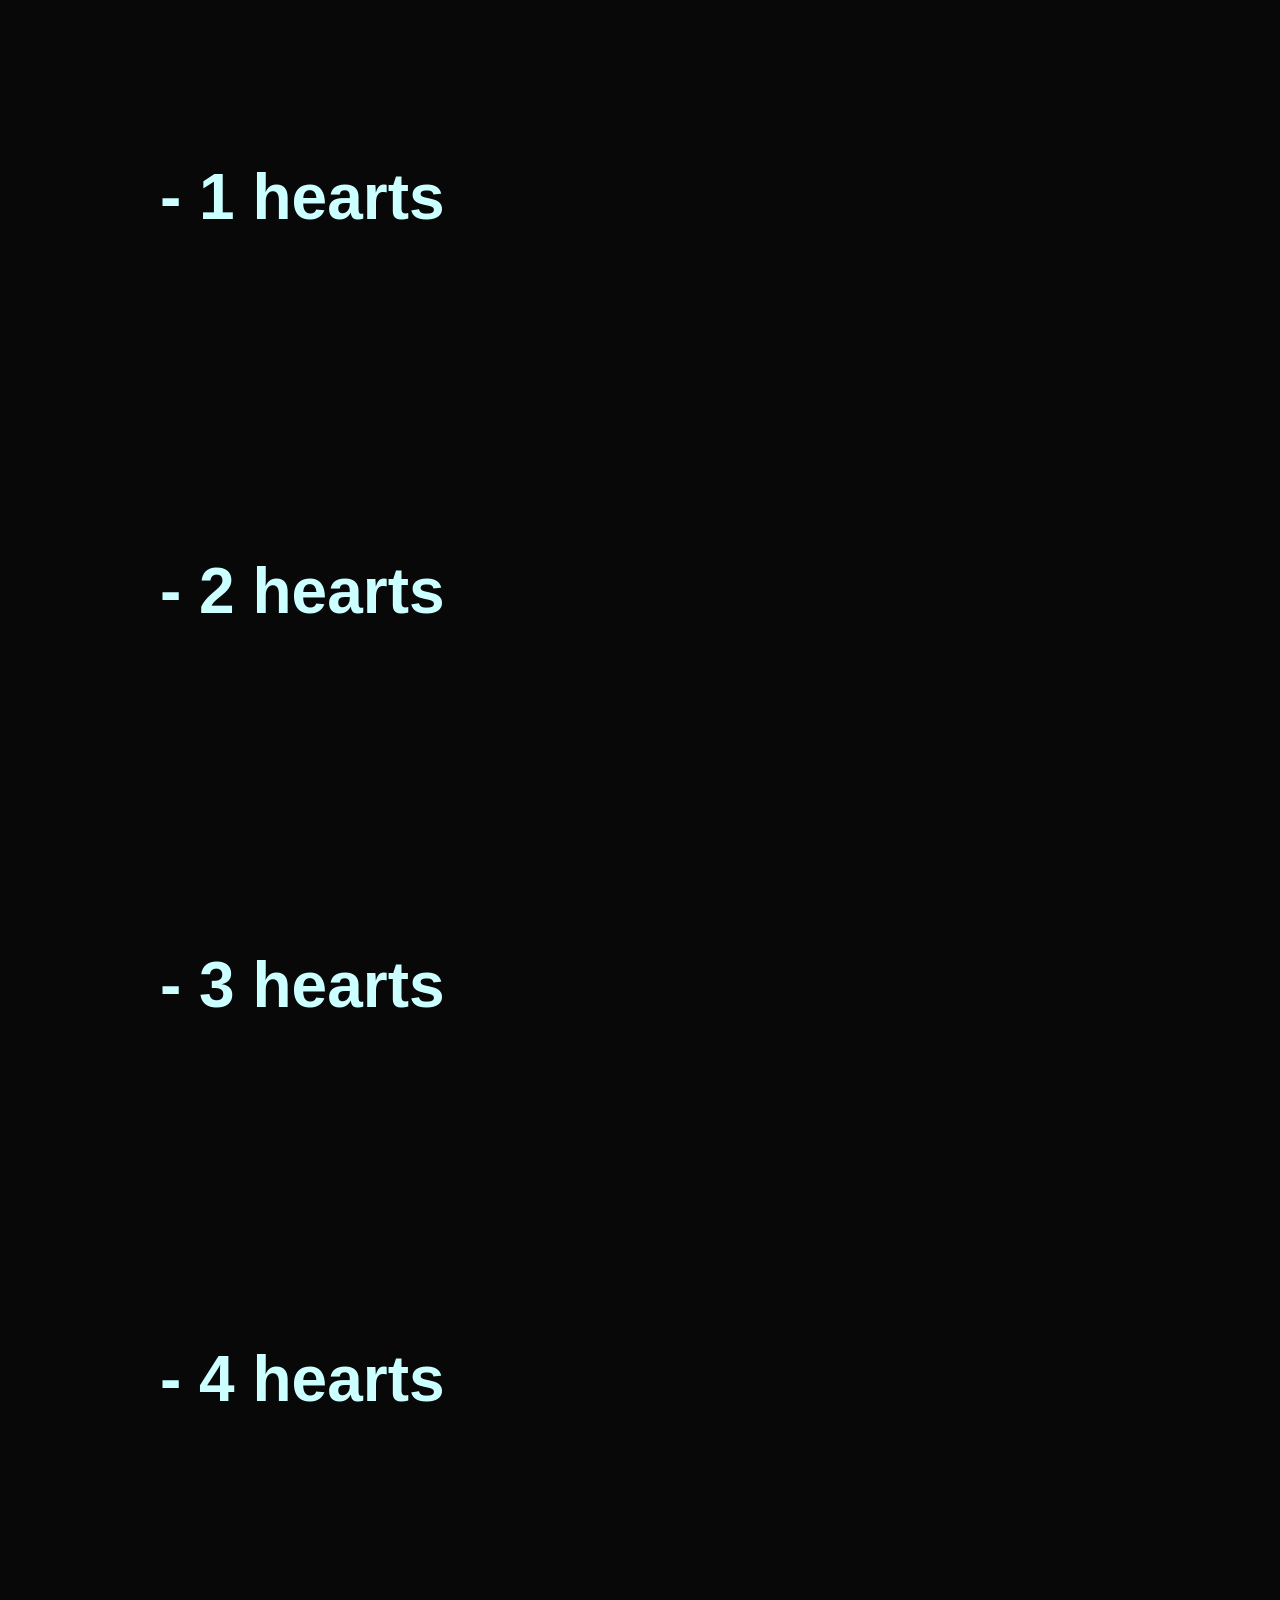
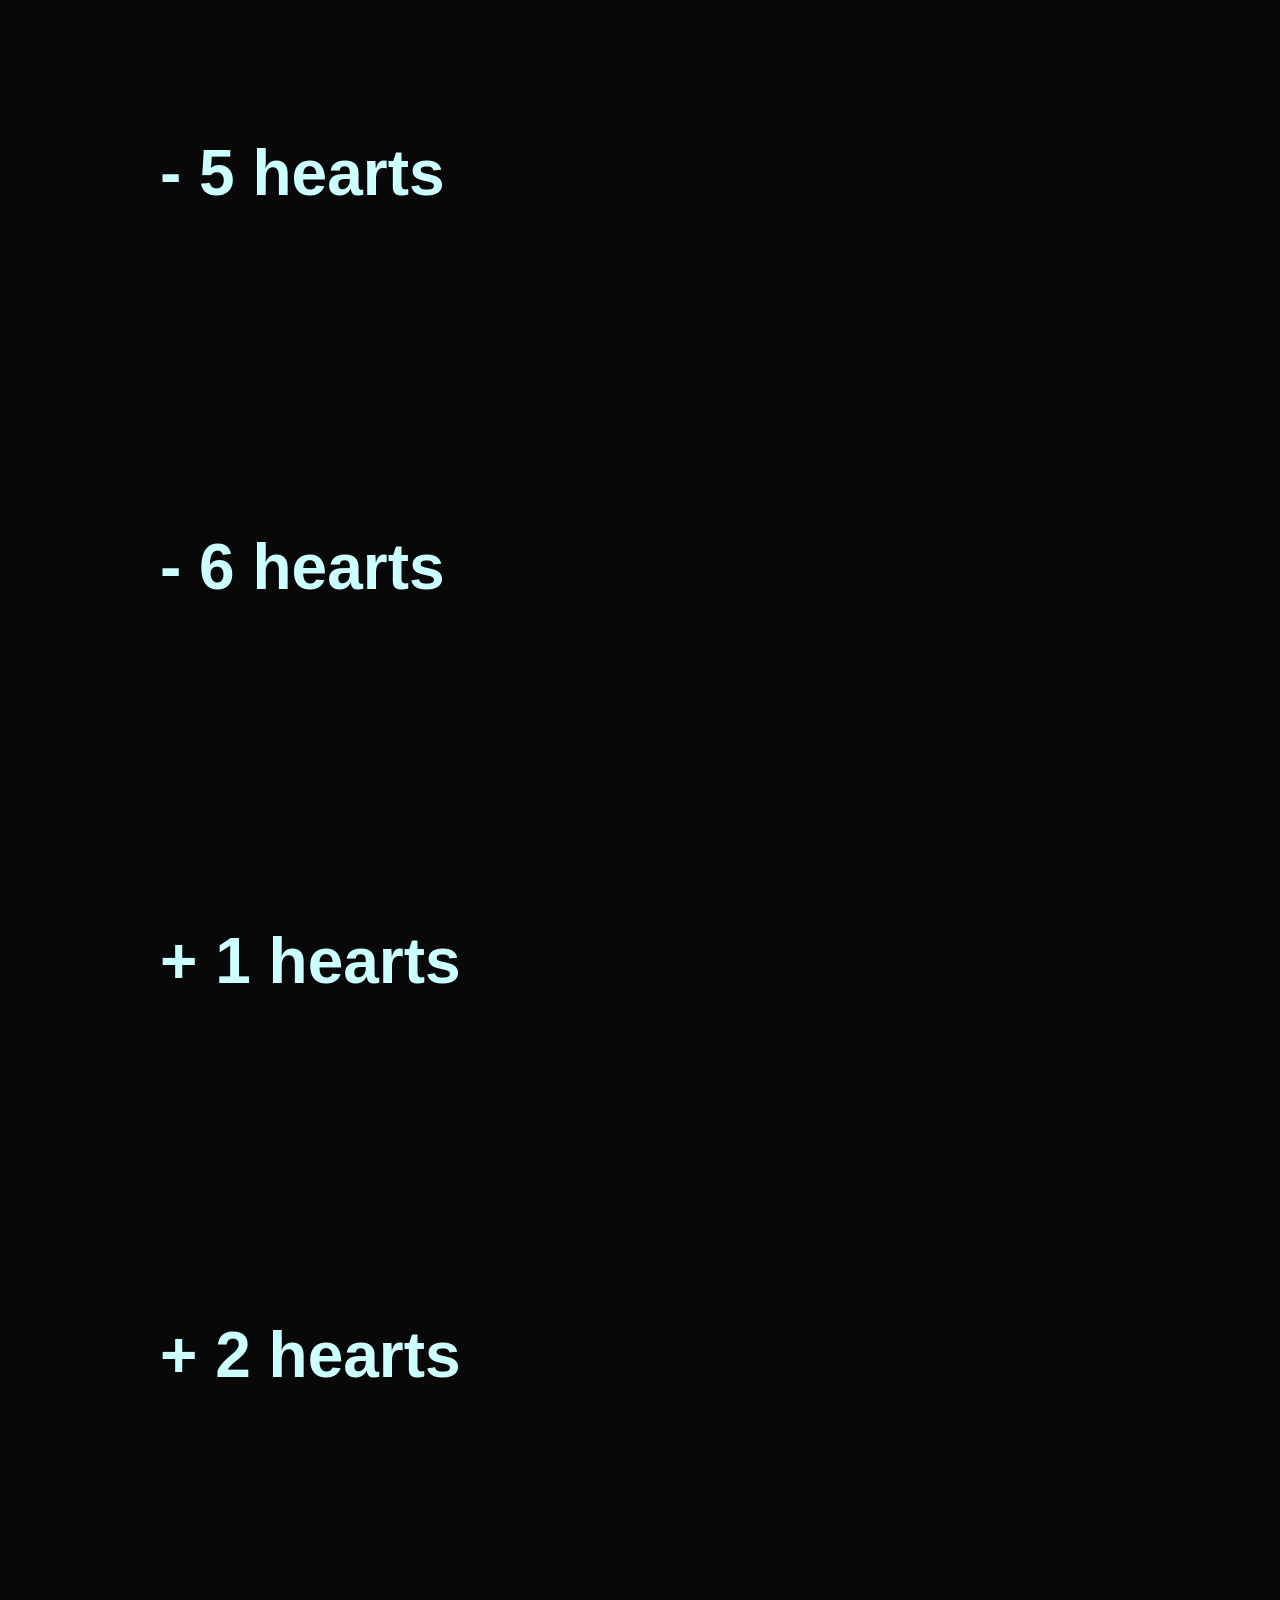
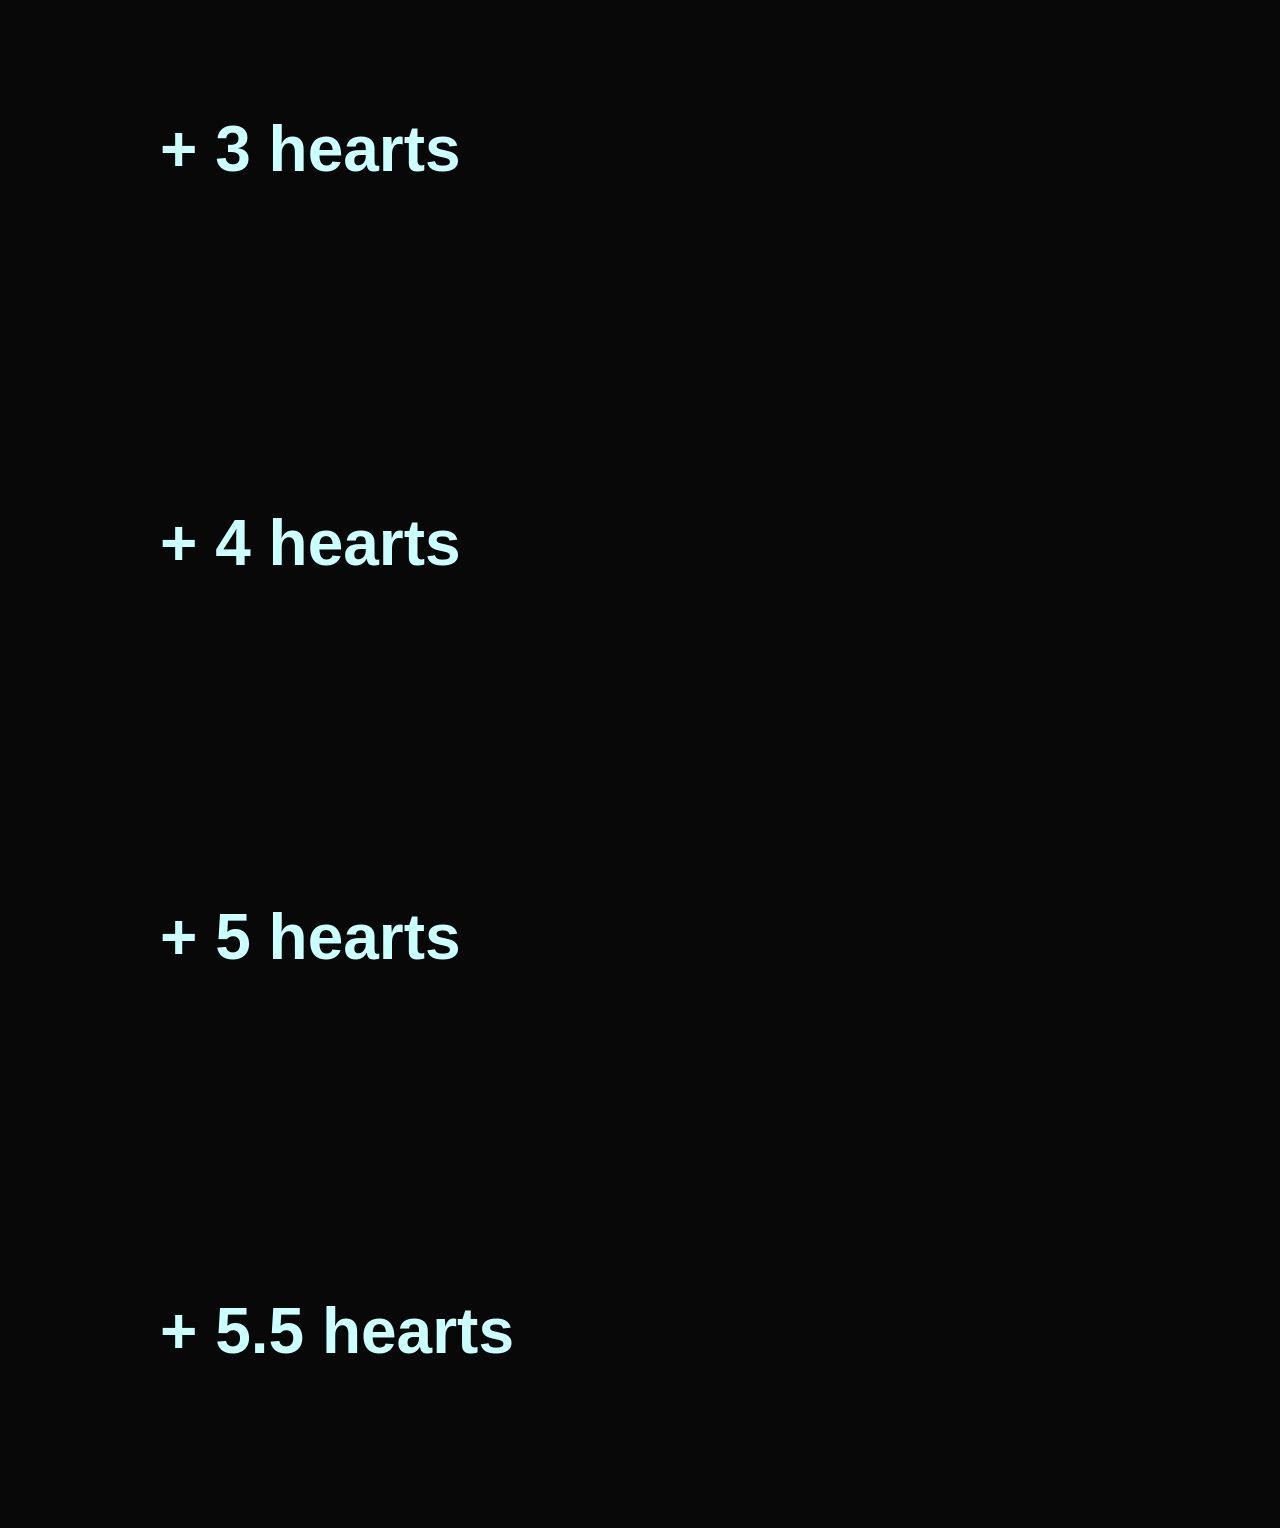
<file: gambling.html>
<!DOCTYPE html>
<html lang="en">
<head>
    <meta charset="UTF-8">
    <meta name="viewport" content="width=device-width, initial-scale=1.0">
    <link rel="stylesheet" href="game.css">
    <title>Lucky spin</title>
</head>
<body>
    <div id="wheelOfMisery">
        <div id="-1"><h1>- 1 hearts</h1></div>
        <div id="-2"><h1>- 2 hearts</h1></div>
        <div id="-3"><h1>- 3 hearts</h1></div>
        <div id="-4"><h1>- 4 hearts</h1></div>
        <div id="-5"><h1>- 5 hearts</h1></div>
        <div id="-6"><h1>- 6 hearts</h1></div>
    </div>
    <div id="wheelOfFortune">
        <div id="+1"><h1>+ 1 hearts</h1></div>
        <div id="+2"><h1>+ 2 hearts</h1></div>
        <div id="+3"><h1>+ 3 hearts</h1></div>
        <div id="+4"><h1>+ 4 hearts</h1></div>
        <div id="+5"><h1>+ 5 hearts</h1></div>
        <div id="+6"><h1>+ 5.5 hearts</h1></div>
    </div>
</body>
</html>
</file>
<file: game.css>
*{
    margin: 0;
    padding: 0;
    box-sizing: border-box;
}

html{
    scroll-behavior: smooth;
}

body{
    background-color: #080808;
}

#homeP{
    display: flex;
    align-items: center;
    justify-content: center;
    flex-direction: column;
}

h1{
    font-family: "Josefin Sans", sans-serif;
    font-size: 4rem;
    color: #ccffff;
    padding: 10rem;
}

#START{
    color: #ccffff;
    background-color: #FF5F1F;
    font-weight: 600;
    font-size: 2rem;
    font-family: "Josefin Sans", sans-serif;
    box-shadow: 0 0 5px#ff4d4d;
    border-radius: 30px;
    cursor: pointer;
    transition: 1.25s;
    border:none;
    padding: 2rem 3.5rem;
}

#START:hover{
    color: #99ffd6;
    background: #00ff88;
    box-shadow: 0 0 10px #47d147;
    transform: translateY(-1.5px) (1.08);
}

#START:active{
    color: #99ffd6;
    background: #00ff88;
    box-shadow: 0 0 10px #47d147;
    transform: translateY(1px) scale(0.98);
}
</file>
